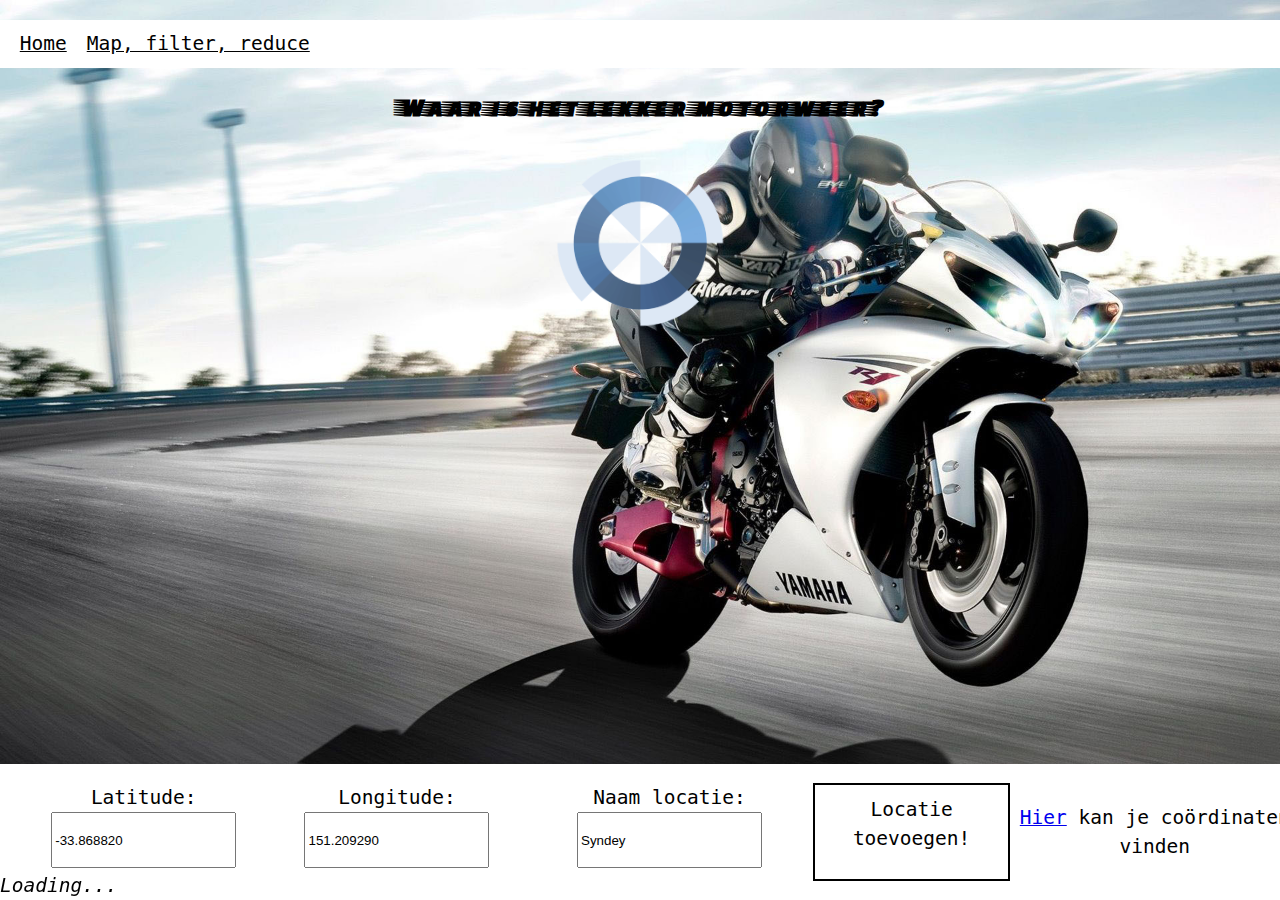
<file: docs/index.html>
<!DOCTYPE html>
<html lang="en">

<head>
  <meta charset="UTF-8">
  <meta name="viewport" content="width=device-width, initial-scale=1.0">
  <meta http-equiv="X-UA-Compatible" content="ie=edge">
  <link rel="shortcut icon" type="image/png" href="img/favicon.png" />
  <link rel="stylesheet" href=" static/css/styles.css">
  <title>Motorweer</title>
  <link href="https://fonts.googleapis.com/css?family=Faster+One&display=swap" rel="stylesheet">
</head>

<body>
  <header>
    <nav>
      <ul id="menu">
        <li><a href="index.html">Home</a> </li>
        <li><a href="arrays.html">Map, filter, reduce</a> </li>
      </ul>
    </nav>
    <h1>Waar is het lekker motorweer?</h1>
  </header>
  <div id="loading">
    <img alt="loading" src="./static/img/loading.gif">
  </div>
  <main id="locations">
  </main>
    <form>
     <div><label for="Latitude">Latitude:</label>
      <input type="text" id="Latitude" name="Latitude" value="-33.868820"></div> 
      <div><label for="Longitude">Longitude:</label>
      <input type="text" id="Longitude" name="Longitude" value="151.209290"></div>
      <div><label for="Name">Naam locatie:</label>
        <input type="text" id="Name" name="Name" value="Syndey"></div>
      <div id="button">Locatie toevoegen!</div>
      <p><a href="https://www.latlong.net/" target="_blank">Hier</a> kan je coördinaten vinden</p>
    </form> 

  <script src="static/js/vendor/routie.min.js"></script>
  <script src="static/js/vendor/transparency.min.js"></script>
  <script src="static/js/app.js" type="module"></script>

  <!-- <footer>
    <p id="template" data-bind="name"></p>
  </footer> -->

  <footer id="template">
    <span data-bind="name">Loading...</span>
  </footer>

</body>
</html>
</file>
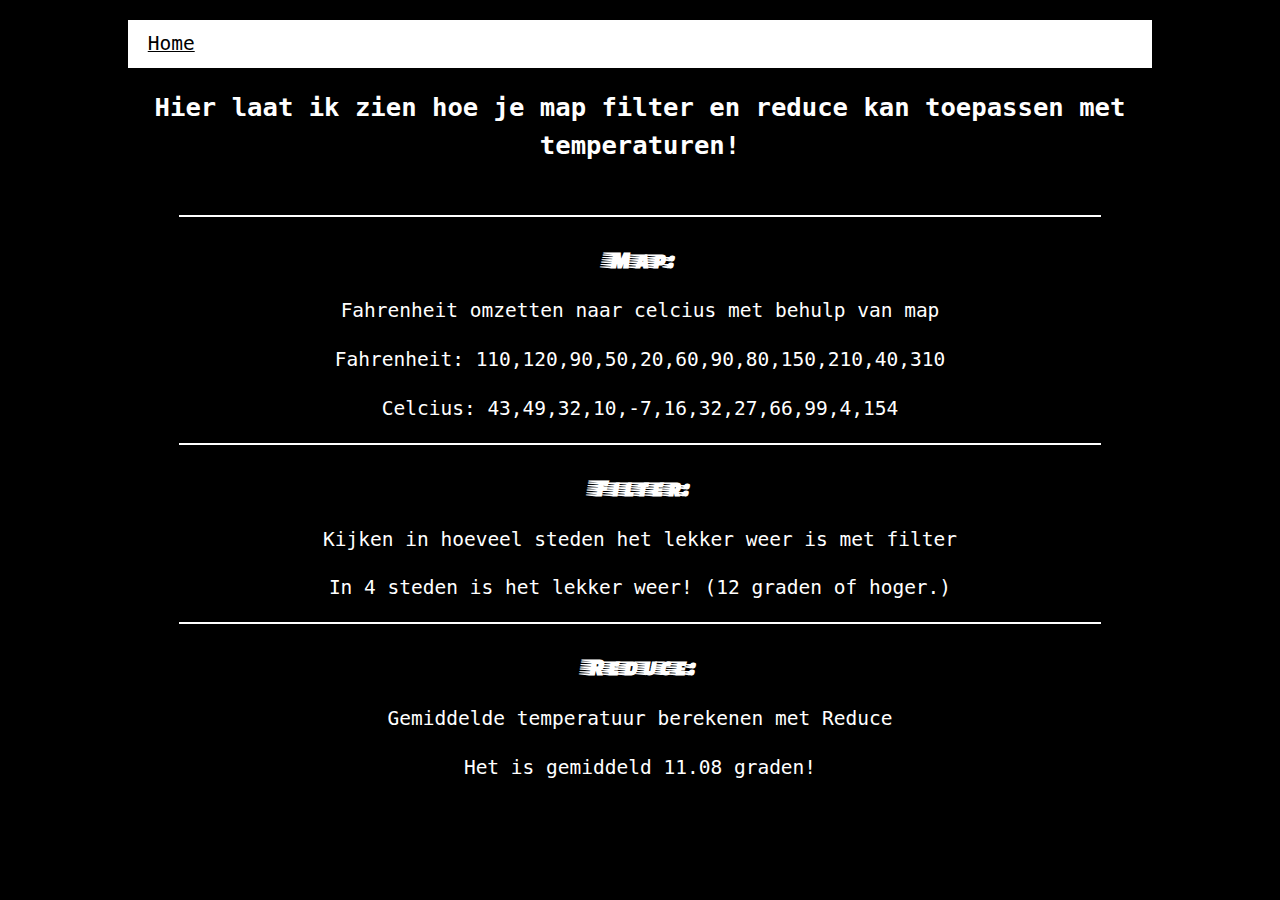
<file: docs/arrays.html>
<!DOCTYPE html>
<html lang="en">

<head>
    <meta charset="UTF-8">
    <meta name="viewport" content="width=device-width, initial-scale=1.0">
    <meta http-equiv="X-UA-Compatible" content="ie=edge">
    <link rel="shortcut icon" type="image/png" href="img/favicon.png" />
    <link rel="stylesheet" href=" static/css/styles.css">
    <title>Map Filter Reduce</title>
    <link href="https://fonts.googleapis.com/css?family=Faster+One&display=swap" rel="stylesheet">
</head>
    <body class="arrays">
        <header>
            <nav>
                <ul id="menu">
                    <li><a href="index.html">Home</a> </li>
                </ul>
            </nav>
            <h1>Hier laat ik zien hoe je map filter en reduce kan toepassen met temperaturen!</h1>
        </header>
        <main>
            <article id="map"><h2>Map:</h2><p>Fahrenheit omzetten naar celcius met behulp van map</p>   </article>
            <article id="filter"><h2>Filter:</h2><p>Kijken in hoeveel steden het lekker weer is met filter</p>   </article>
            <article id="reduce"><h2>Reduce:</h2><p>Gemiddelde temperatuur berekenen met Reduce</p>    </article>
        </main>

        <script src="static/js/arrays.js"></script>
    </body>
</html>
</file>
<file: docs/static/css/styles.css>
:root {
  --dark: #000;
  --course: #00B0FC;
  --light: #fff;
}

body {
  background-color: var(--dark);
  font-family: monospace;
  font-size: 1.5em;
  line-height: 1.5;
  margin: 0;
  background-image: url("../img/bg.jpg");
  background-size: cover;
  background-repeat: no-repeat;
}
.arrays {
  background-image: none;
  color: #fff;
  width: 80%;
  text-align: center;
  margin: auto;
}
main article {
  border-top: 2px solid #fff;
}
.arrays h1{
  font-family: unset;
  margin-bottom: 50px;
}
nav{
  width: 100%;
}

nav a{
  color: #000;
}

#menu {
  display: flex;
  background-color: #fff;
  padding: 0.5em;
}

#menu li {
  margin: 0 10px;
}

.active {
  opacity: 1;
  width: calc(25% - 20px);
  padding: 1em 2em;
  margin: 10px;
  box-sizing: border-box;
}

body section {
  background-color: #fff;
  color: #000;
  border-radius: 10px;
  width: 0;
  text-align: center;
  border: 2px solid #000;
  box-sizing: border-box;
  opacity: 0;
}

#places article{
  text-align: left;
  list-style: none;
}

.visable {
  display: block !important;
}

.details {
  opacity: 0;
  height: 0;
}
.checkDetails .details{
  opacity: 1;
  height: unset;
}
.checkDetails a{
  opacity: 0;
  height: 0;
}
main {
  width: 90%;
  margin: auto;
}

h1 {
  font-size: 2vw;
  font-family: 'Faster One', cursive;
  text-align: center;
}

h2 {
  font-size: 1em;
  margin-top: 1em;
  font-family: 'Faster One', cursive;
}
#locations {
  display: flex;
  width: 100%;
  justify-content: center;
  flex-wrap: wrap;
}
form input {
  height: 50px;
}
.input p{ 
  font-size: .7em;
}
#button {
  padding: .5em;
  color: #000;
  border: 2px solid #000;
  text-align: center;
}
#button:hover{
  border-color: blue;
}

form {
  background-color: #fff;
  color: #000;
  padding: 1em;
  position: fixed;
  bottom: 0;
  display: flex;
  justify-content: space-evenly;
  text-align: center;
  width: 100%;
}

#loading {
  width: 200px;
  position: absolute;
  right: 0;
  margin: auto;
  left: 0;
  opacity: 0;
}
.load{ opacity: 1 !important;}

#locations ul {
  padding: 0;
}

ul li {
  list-style: none;
  margin: 10px 0;
}

img {
  max-width: 100%;
}


.examples img {
  max-width: 25vh;
}
footer {
  font-style: italic;
  position: fixed;
  bottom: 0;
}

title{ display: block;}
</file>
